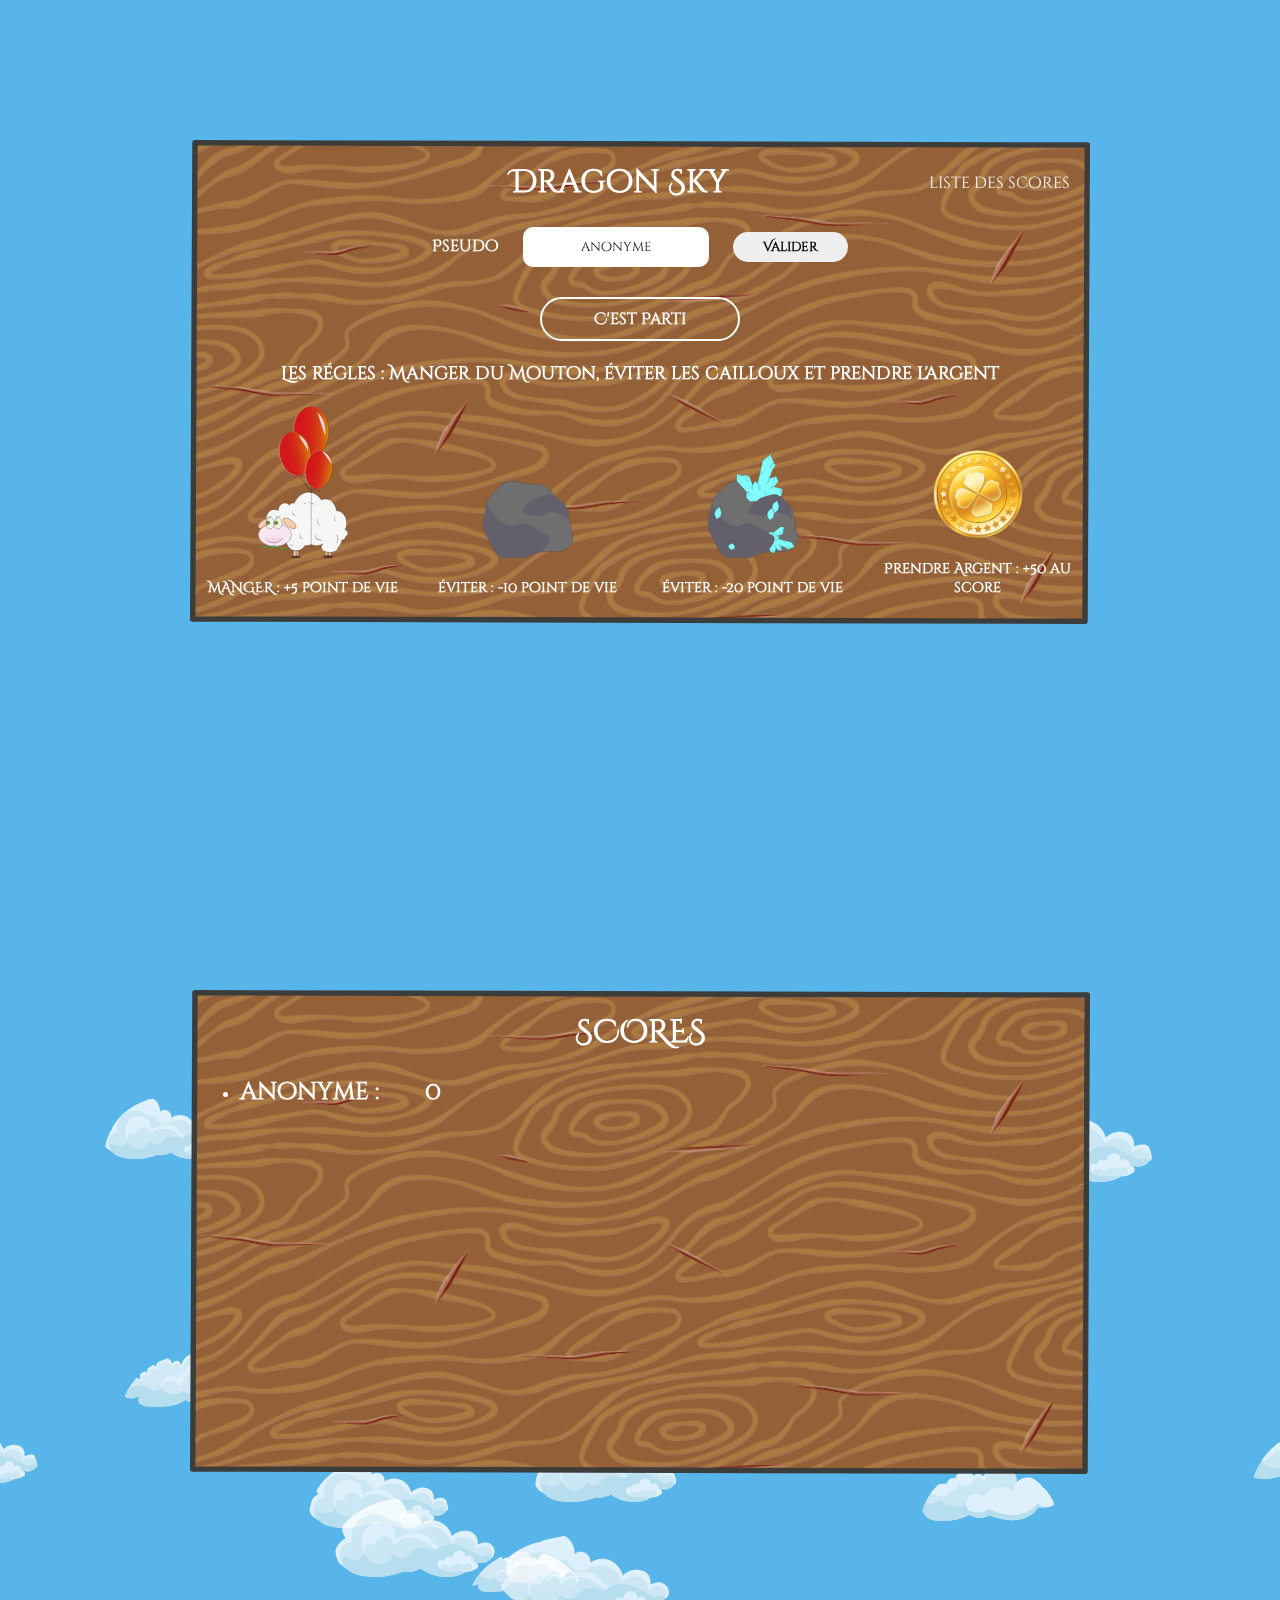
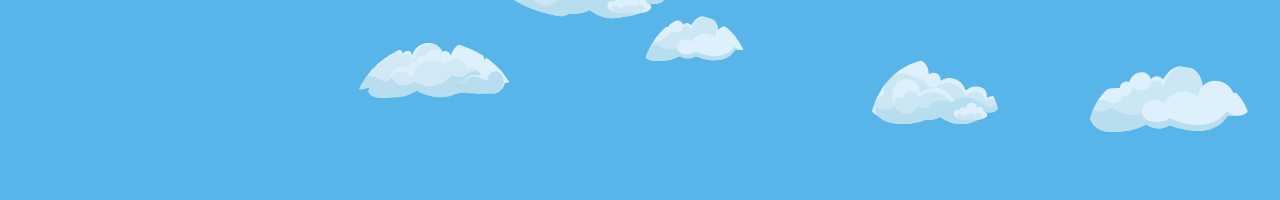
<file: index.html>
<!doctype html>
<html lang="en">
<head>
    <meta charset="UTF-8">
    <meta name="viewport"
          content="width=device-width, user-scalable=no, initial-scale=1.0, maximum-scale=1.0, minimum-scale=1.0">
    <link rel="stylesheet" href="/assets/css/style.css">
    <script type="module" src="/assets/js/app.js" defer></script>
    <meta http-equiv="X-UA-Compatible" content="ie=edge">
    <title>DragonSky</title>
</head>
<body>
<header>
    <div class="life">
        <p>Point de vie</p>

        <div class="pv">
            <div></div>
        </div>
    </div>
    <div class="timer-bg">
        <div class="timer">
            <div class="timer-graphic">
                <div class="arrow"></div>
                <div class="circle"></div>
            </div>
            <span class="timer-seconde btn_brd_blk">0s</span>
        </div>
    </div>

    <div class="score">
        <p>score</p>
        <p class="val">0</p>
    </div>
</header>
<main>

    <section id="home" >
        <div class="card">
            <div class="header">
                <span class="last-score"></span></span>
                <h1>Dragon Sky</h1>
                <span class="btn-list">liste des scores</span>
            </div>
            <div class="form">
                <div>
                    <label for="login">Pseudo</label>
                    <input  placeholder="Login" type="text" id="login">
                    <button class="btn-submit">Valider</button>
                </div>
                <span class="btn-play">C'est Parti</span>
            </div>
            <div class="slug">Les régles : Manger du Mouton, éviter les cailloux et prendre l'argent</div>
            <div class="rules">
                <div>
                    <img src="/assets/img/goat.svg" alt="">
                    <p>MANGER : +5 point de vie</p>
                </div>
                <div>
                    <img src="/assets/img/small-rock.svg" alt="">
                    <p>éviter : -10 point de vie</p>
                </div>
                <div>
                    <img src="/assets/img/big-rock.svg" alt="">
                    <p>éviter : -20 point de vie</p>
                </div>
                <div>
                    <img src="/assets/img/coin.png" alt="">
                    <p>Prendre Argent : +50 au score </p>
                </div>

            </div>
        </div>
    </section>
    <section id="game"></section>
    <section id="win" >
        <span class="btn-next"></span>
        <span class="btn-home"></span>
    </section>
    <section id="lose" >
        <span class="btn-play"></span>
        <span class="btn-home"></span>
    </section>
    <section id="list-score"  >
        <div class="card">
            <div class="header"><h1>SCORES</h1></div>
            <ul></ul>
        </div>
    </section>

</main>
</body>
</html>
</file>
<file: assets/css/style.css>
@keyframes animateStarting {
  0% {
    font-size: 30px;
  }
  50% {
    font-size: 100px;
  }
  100% {
    font-size: 30px;
  }
}
@keyframes animateLeftWing {
  0% {
    transform: rotate(10deg) translateX(0);
  }
  50% {
    transform: rotate(-25deg) translateX(20px);
  }
  100% {
    transform: rotate(10deg) translateX(0);
  }
}
@keyframes animateRightWing {
  0% {
    transform: rotate(-10deg) translateX(0);
  }
  50% {
    transform: rotate(25deg) translateX(-20px);
  }
  100% {
    transform: rotate(-10deg) translateX(0);
  }
}
@keyframes flipY {
  0% {
    transform: perspective(1000px) rotateY(0deg);
  }
  50% {
    transform: perspective(1000px) rotateY(90deg);
  }
  100% {
    transform: perspective(1000px) rotateY(0deg);
  }
}
/**
  animation zoom in zoom
 */
@keyframes zoom-in-zoom-level-1 {
  0% {
    transform: scale(0.8, 0.8);
  }
  50% {
    transform: scale(1, 1);
  }
  100% {
    transform: scale(0.8, 0.8);
  }
}
/**
  animation ratate any element
 */
@keyframes rotate-infinite {
  from {
    transform: rotate(0deg);
  }
  to {
    transform: rotate(360deg);
  }
}
.rotate-infinite {
  animation: rotate-infinite 2s linear infinite;
}

@keyframes cloudAnimation {
  0% {
    transform: translateX(100%);
  }
  50% {
    transform: translateX(50%);
  }
  100% {
    transform: translateX(100%);
  }
}
@font-face {
  font-family: "cinzel";
  src: url("/assets/fonts/CinzelDecorative-Black.ttf");
  src: url("/assets/fonts/CinzelDecorative-Bold.ttf");
  src: url("/assets/fonts/CinzelDecorative-Regular.ttf");
}
* {
  font-family: cinzel, "roboto", "sans-serif";
  box-sizing: border-box;
}

body {
  background-color: #58b5ea;
  margin: 0;
  padding: 0;
}
body header {
  display: none;
  justify-content: space-between;
  align-items: center;
  position: absolute;
  height: 100px;
  top: 0;
  padding: 10px;
  width: 100vw;
}
body header .life {
  width: 30vw;
}
body header .life p {
  color: white;
  display: block;
  text-align: center;
}
body header .life .pv {
  border: 3px solid white;
  border-radius: 40px;
  width: 100%;
  position: relative;
  height: 30px;
  position: relative;
}
body header .life .pv div {
  position: absolute;
  top: 0;
  background-color: red;
  height: 100%;
  border-radius: 40px;
}
body header .timer-bg {
  margin-top: 130px;
  background-image: url("/assets/img/timer-bg.svg");
  background-repeat: no-repeat;
  background-position: center -30px;
}
body header .timer-bg .timer {
  text-align: center;
  color: #E2F500;
  padding: 110px 20px 20px;
}
body header .timer-bg .timer .timer-graphic {
  width: 70px;
  height: 70px;
  border-radius: 50%;
  border: 2px solid #000000;
  background-color: #FFDB01;
  position: relative;
  animation: zoom-in-zoom-level-1 30s ease infinite;
}
body header .timer-bg .timer .timer-graphic:before {
  content: "";
  width: 10px;
  height: 10px;
  border-radius: 50%;
  top: 50%;
  left: 50%;
  position: absolute;
  transform: translate(-50%, -50%);
  background-color: darkred;
  z-index: 10;
}
body header .timer-bg .timer .timer-graphic .arrow {
  clip-path: polygon(46.98% 25.17%, 100% 50%, 60% 50%, 60% 100%, 40% 100%, 40% 50%, 0% 50%);
  position: absolute;
  width: 12px;
  height: 42px;
  top: -10px;
  left: 28px;
  background: darkred;
  transform-origin: 50% 43px;
  transform: rotate(0deg);
  z-index: 10;
}
body header .timer-bg .timer .timer-graphic .circle {
  width: 70px;
  height: 70px;
  border: 2px solid black;
  border-radius: 50%;
  position: absolute;
  top: 50%;
  left: 50%;
  transform: translate(-50%, -50%);
  background-image: repeating-conic-gradient(from 0deg, #343434 0deg 0deg, #FFD005 0deg 360deg);
}
body header .timer-bg .timer .timer-seconde {
  padding-top: 20px;
  display: inline-block;
}
body header .score {
  width: 30vw;
  text-align: center;
  display: flex;
  flex-direction: column;
}
body header .score p:first-child {
  color: white;
  font-size: 18px;
  margin: 0;
}
body header .score p:last-child {
  color: red;
  font-size: 30px;
  margin: 0;
}
body main {
  width: 100vw;
  height: calc(100vh - 100px);
}
body main section#home {
  height: 100%;
  width: 100%;
  position: relative;
  overflow: hidden;
  margin-top: 100px;
}
body main section#home .card {
  width: 95vw;
  max-width: 900px;
  height: 80vh;
  background-image: url(/assets/img/card.svg);
  background-repeat: no-repeat;
  background-size: 100%;
  position: absolute;
  top: 50%;
  left: 50%;
  transform: translate(-50%, -50%);
}
body main section#home .card .header {
  display: flex;
  justify-content: space-between;
  align-items: center;
  padding: 0 20px;
  color: white;
}
body main section#home .card .header .last-score, body main section#home .card .header .list-score {
  font-size: 18px;
  font-weight: bold;
  min-width: 100px;
}
body main section#home .card .header .btn-list:active, body main section#home .card .header .btn-list:hover {
  cursor: pointer;
}
body main section#home .card .header h1 {
  text-align: center;
}
body main section#home .card .form {
  display: flex;
  justify-content: center;
  flex-direction: column;
  gap: 30px;
  text-align: center;
  line-height: 40px;
}
body main section#home .card .form input {
  height: 40px;
  border-radius: 10px;
  border: none;
  box-shadow: none;
  text-align: center;
  margin: 0 20px;
}
body main section#home .card .form label {
  font-weight: bold;
  color: white;
}
body main section#home .card .form button {
  padding: 0 30px;
  border-radius: 25px;
  border: none;
  box-shadow: none;
  font-weight: bold;
  height: 30px;
}
body main section#home .card .form .btn-play {
  font-weight: bold;
  color: white;
  border: 2px solid white;
  max-width: 200px;
  margin: 0 auto;
  margin: 0 auto;
  border-radius: 25px;
  flex: 1;
  width: 25%;
}
body main section#home .card .form .btn-play:active {
  background-color: rgba(255, 255, 255, 0.2);
}
body main section#home .card .slug {
  padding: 20px;
  font-size: 18px;
  font-weight: bold;
  text-align: center;
  color: white;
}
body main section#home .card .rules {
  display: flex;
  justify-content: space-between;
  align-items: flex-end;
  flex-wrap: wrap;
  align-content: flex-end;
  position: relative;
}
body main section#home .card .rules div {
  width: 25%;
  text-align: center;
}
body main section#home .card .rules div img {
  width: 50%;
  max-height: 100%;
  object-fit: contain;
}
body main section#home .card .rules div img:nth-child(1) {
  max-width: 40%;
}
body main section#home .card .rules div p {
  color: white;
  font-weight: bold;
  font-size: 14px;
}
body main section#game {
  display: none;
  margin-top: 100px;
  position: relative;
  width: 100%;
  height: 100%;
  overflow: hidden;
}
body main section#game .starting {
  position: absolute;
  left: 50%;
  top: 30%;
  transform: translate(-50%, -50%);
  font-size: 70px;
  animation: animateStarting 1s ease 0s;
  animation-fill-mode: forwards;
}
body main section#game .dragon {
  position: absolute;
  width: 100px;
  height: 150px;
  transition: top 0.1s ease 0s, left 0.1s ease 0s, rotate 0.3s ease 0s;
  background-image: url("/assets/img/dragon_b.svg");
  background-repeat: no-repeat;
  background-position: center;
}
body main section#game .dragon:before {
  content: "";
  width: 90px;
  height: 60px;
  background-image: url(/assets/img/dragon_l.svg);
  background-repeat: no-repeat;
  background-position: center;
  display: inline-block;
  position: absolute;
  left: -53px;
  top: 25px;
  animation: animateLeftWing 1s infinite linear;
  transform-origin: bottom right; /* ajuste l'origine de rotation de l'aile gauche */
}
body main section#game .dragon:after {
  content: "";
  width: 90px;
  height: 60px;
  background-image: url(/assets/img/dragon_r.svg);
  background-repeat: no-repeat;
  background-position: center;
  display: inline-block;
  position: absolute;
  right: -53px;
  top: 25px;
  animation: animateRightWing 1s infinite linear;
  transform-origin: bottom left;
}
body main section#game .small-rock, body main section#game .gold, body main section#game .goat, body main section#game .big-rock {
  width: 90px;
  height: 90px;
  border-radius: 50%;
  position: absolute;
  opacity: 0;
  background-image: url("/assets/img/small-rock.svg");
  background-repeat: no-repeat;
  background-size: auto 100%;
}
@media screen and (max-width: 767px) {
  body main section#game .small-rock, body main section#game .gold, body main section#game .goat, body main section#game .big-rock {
    width: 50px;
    height: 50px;
  }
}
body main section#game .big-rock {
  width: 160px;
  height: 160px;
  background-image: url("/assets/img/big-rock.svg");
  background-repeat: no-repeat;
  background-size: auto 100%;
}
@media screen and (max-width: 767px) {
  body main section#game .big-rock {
    width: 80px;
    height: 80px;
  }
}
body main section#game .goat {
  background-image: url("/assets/img/goat.svg");
  background-repeat: no-repeat;
  background-size: auto 100%;
  border-radius: 0;
  background-color: transparent;
  border: none;
  width: 180px;
  height: 180px;
}
@media screen and (max-width: 767px) {
  body main section#game .goat {
    width: 100px;
    height: 100px;
  }
}
body main section#game .gold {
  background-color: gold;
  width: 30px;
  height: 30px;
  background-image: url("/assets/img/coin.png");
  background-repeat: no-repeat;
  background-size: 100%;
  animation: flipY 2s infinite linear;
}
body main section#lose {
  position: relative;
  width: 100%;
  height: 100vh;
  overflow: hidden;
  display: none;
  background-image: url(/assets/img/lose.png);
  background-repeat: no-repeat;
  background-size: 100%;
  background-color: #411d0c;
}
body main section#lose .btn-play, body main section#lose .btn-home {
  display: block;
  position: absolute;
  bottom: 180px;
  right: 20px;
  width: 230px;
  height: 60px;
}
body main section#lose .btn-play:active, body main section#lose .btn-play:hover, body main section#lose .btn-home:active, body main section#lose .btn-home:hover {
  cursor: pointer;
}
body main section#lose .btn-play {
  bottom: 240px;
}
body main section#win {
  position: relative;
  width: 100%;
  height: 100vh;
  overflow: hidden;
  display: none;
  background-image: url(/assets/img/win.png);
  background-repeat: no-repeat;
  background-size: 100%;
  background-color: #411d0c;
}
body main section#win .btn-next, body main section#win .btn-home {
  display: block;
  position: absolute;
  width: 250px;
  height: 130px;
}
body main section#win .btn-next:active, body main section#win .btn-next:hover, body main section#win .btn-home:active, body main section#win .btn-home:hover {
  cursor: pointer;
}
body main section#win .btn-next {
  bottom: 210px;
  right: 40px;
}
body main section#win .btn-home {
  bottom: 205px;
  left: 70px;
}
body main section#list-score {
  position: relative;
  width: 100%;
  height: 100vh;
  overflow: hidden;
}
body main section#list-score .card {
  width: 95vw;
  max-width: 900px;
  height: 80vh;
  background-image: url(/assets/img/card.svg);
  background-repeat: no-repeat;
  background-size: 100%;
  position: absolute;
  top: 50%;
  left: 50%;
  transform: translate(-50%, -50%);
}
body main section#list-score .card .header {
  padding: 0 20px;
  color: white;
}
body main section#list-score .card .header h1 {
  text-align: center;
}
body main section#list-score .card ul {
  padding-left: 50px;
  color: white;
  font-weight: bold;
}
body main section#list-score .card ul .name {
  margin-right: 40px;
}
body main section#list-score .card ul .name, body main section#list-score .card ul .score {
  font-size: 24px;
}
body main .cloud-a,
body main .cloud-b,
body main .cloud-c {
  position: absolute;
  border-radius: 50%;
  opacity: 0.8;
  z-index: -1;
  mix-blend-mode: lighten;
  background-repeat: no-repeat;
}
body main .cloud-a {
  background-image: url("/assets/img/cloud-a.svg");
}
body main .cloud-b {
  background-image: url("/assets/img/cloud-b.svg");
}
body main .cloud-c {
  background-image: url("/assets/img/cloud-c.svg");
}
body main .cloud-animate {
  animation: cloudAnimation 20s linear infinite;
}

/*# sourceMappingURL=style.css.map */
</file>
